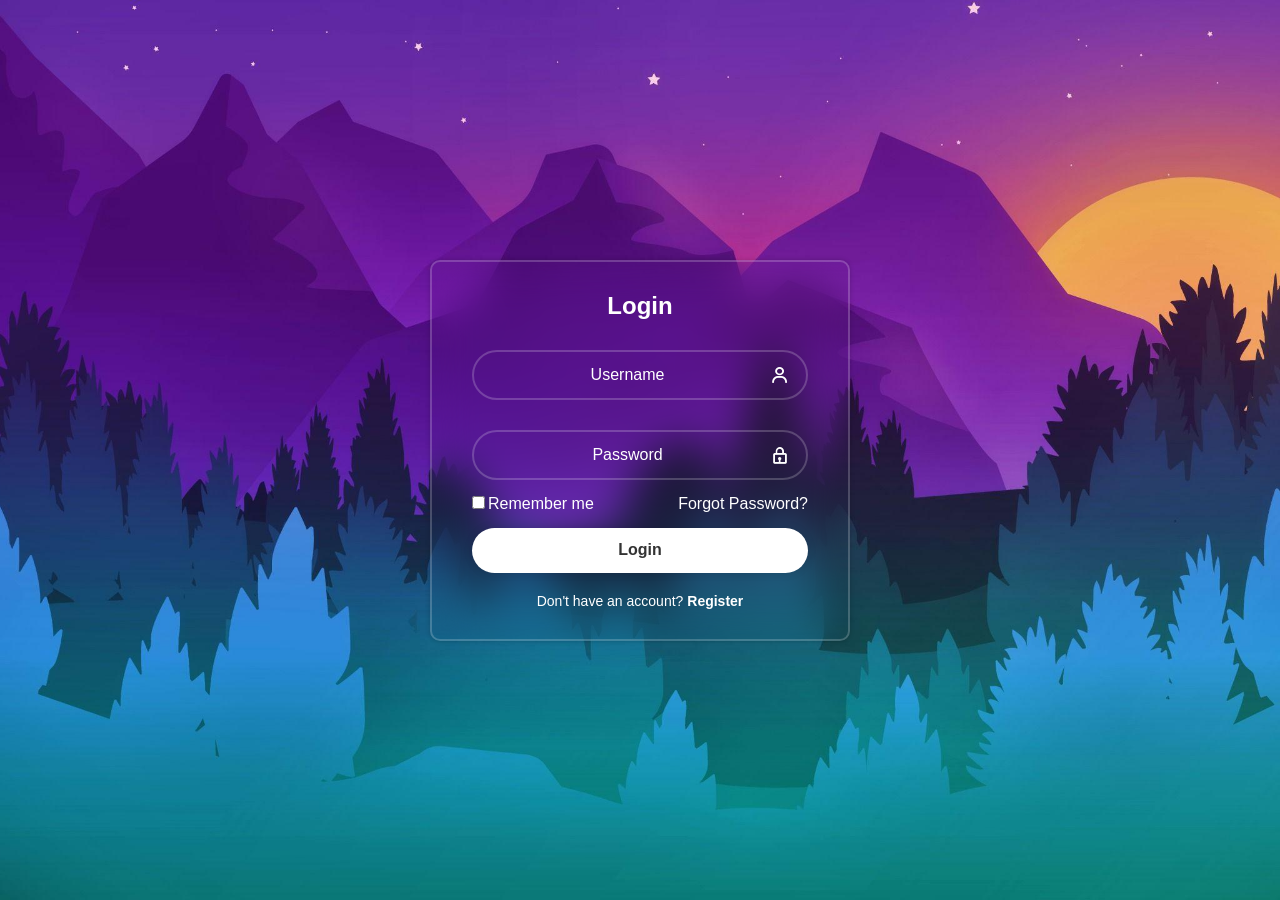
<file: main.html>
<!DOCTYPE html>
<html lang="en">

<head>
    <meta charset="UTF-8">
    <meta name="viewport" content="width=device-width, initial-scale=1.0">
    <title>Spark</title>
    <link rel="stylesheet" href="style.css">
    <link href='https://unpkg.com/boxicons@2.1.4/css/boxicons.min.css' rel='stylesheet'>
    <link rel="icon" type="image/png" href="favicon.png">
</head>

<body>

    <div class="wrapper">
        <form action="login.php" method="post">
            <h2>Login</h2>

            <div class="input-box">
                <input type="text" placeholder="Username" required>
                <i class="bx bx-user" /></i>
            </div>
            <div class="input-box">
                <input type="password" placeholder="Password" required>
                <i class="bx bx-lock" /></i>
            </div>
            <div class="remember-forgot">
                <label><input type="checkbox">Remember me</label>
                <a href="#">Forgot Password?</a>
            </div>
            <button type="submit" class="btn">Login</button>
            <div class="register-link">
                <p>Don't have an account? <a href="register.html">Register</a></p>
            </div>
        </form>

    </div>


</body>



</html>
</file>
<file: style.css>
*{
    margin: 0;
    padding: 0;
    box-sizing: border-box; text-align: center;
    font-family: 'Poppins', sans-serif;    
}
body {
    display: flex;
    justify-content: center;
    align-items: center;
    min-height: 100vh;
    background: url('example.jpg') no-repeat center center fixed;
    background-size: cover;
}

.wrapper {
    width: 420px;
    background: transparent;
    color: #fff;
    border-radius: 10px;
    padding: 30px 40px;
    border: 2px solid  rgba(255, 255, 255, 0.2);
    backdrop-filter: blur(20px);
    box-shadow: 0 0 5px rgba(0, 0, 0, 0.2);
}

.wrapper h1 {
    font-size: 36px;
   
}

.wrapper .input-box {
    width: 100%;
    height: 50px;
    margin: 30px 0;
}

input[type="password"]::-ms-reveal {
    display: none;
}

.input-box input {
    width: 100%;
    height: 100%;
    background: transparent;
    border: none;
    outline: none;
    border: 2px solid rgba(255, 255, 255, 0.2);
    border-radius: 40px;
    font-size: 16px;
    color: #fff;
    padding: 20px 45px 20px 20px;
}

.input-box input::placeholder {
    color: #fff;
}

.input-box i {
    position: relative;
    left: 140px;
    bottom: 50%;
    transform: translateY(-50%);
    font-size: 20px;
}

.wrapper .remember-forgot {
    display: flex;
    justify-content: space-between;
    font-size: 16px;
    margin: -15px 0 15px;
}

.remember-forgot label input {
    accent-color: #fff;
    margin-right: 3px;
}

.remember-forgot a {
    color: #fff;
    text-decoration: none;
}

.remember-forgot a:hover {
    text-decoration: underline;
}

.wrapper .btn {
    width: 100%;
    height: 45px;
    background: #fff;
    border: none;
    outline: none;
    border-radius: 40px;
    box-shadow: 0 0 10px rgba(0, 0, 0, 0.1);
    cursor: pointer;
    font-size: 16px;
    color: #333;
    font-weight: 600;
}

.wrapper .register-link {
    font-size: 14px;
    margin-top: 20px;
    text-align: center;
}

.register-link a {
    color: #fff;
    text-decoration: none;
    font-weight: 600;
}

.register-link p a:hover {
    text-decoration: underline;
}
</file>
